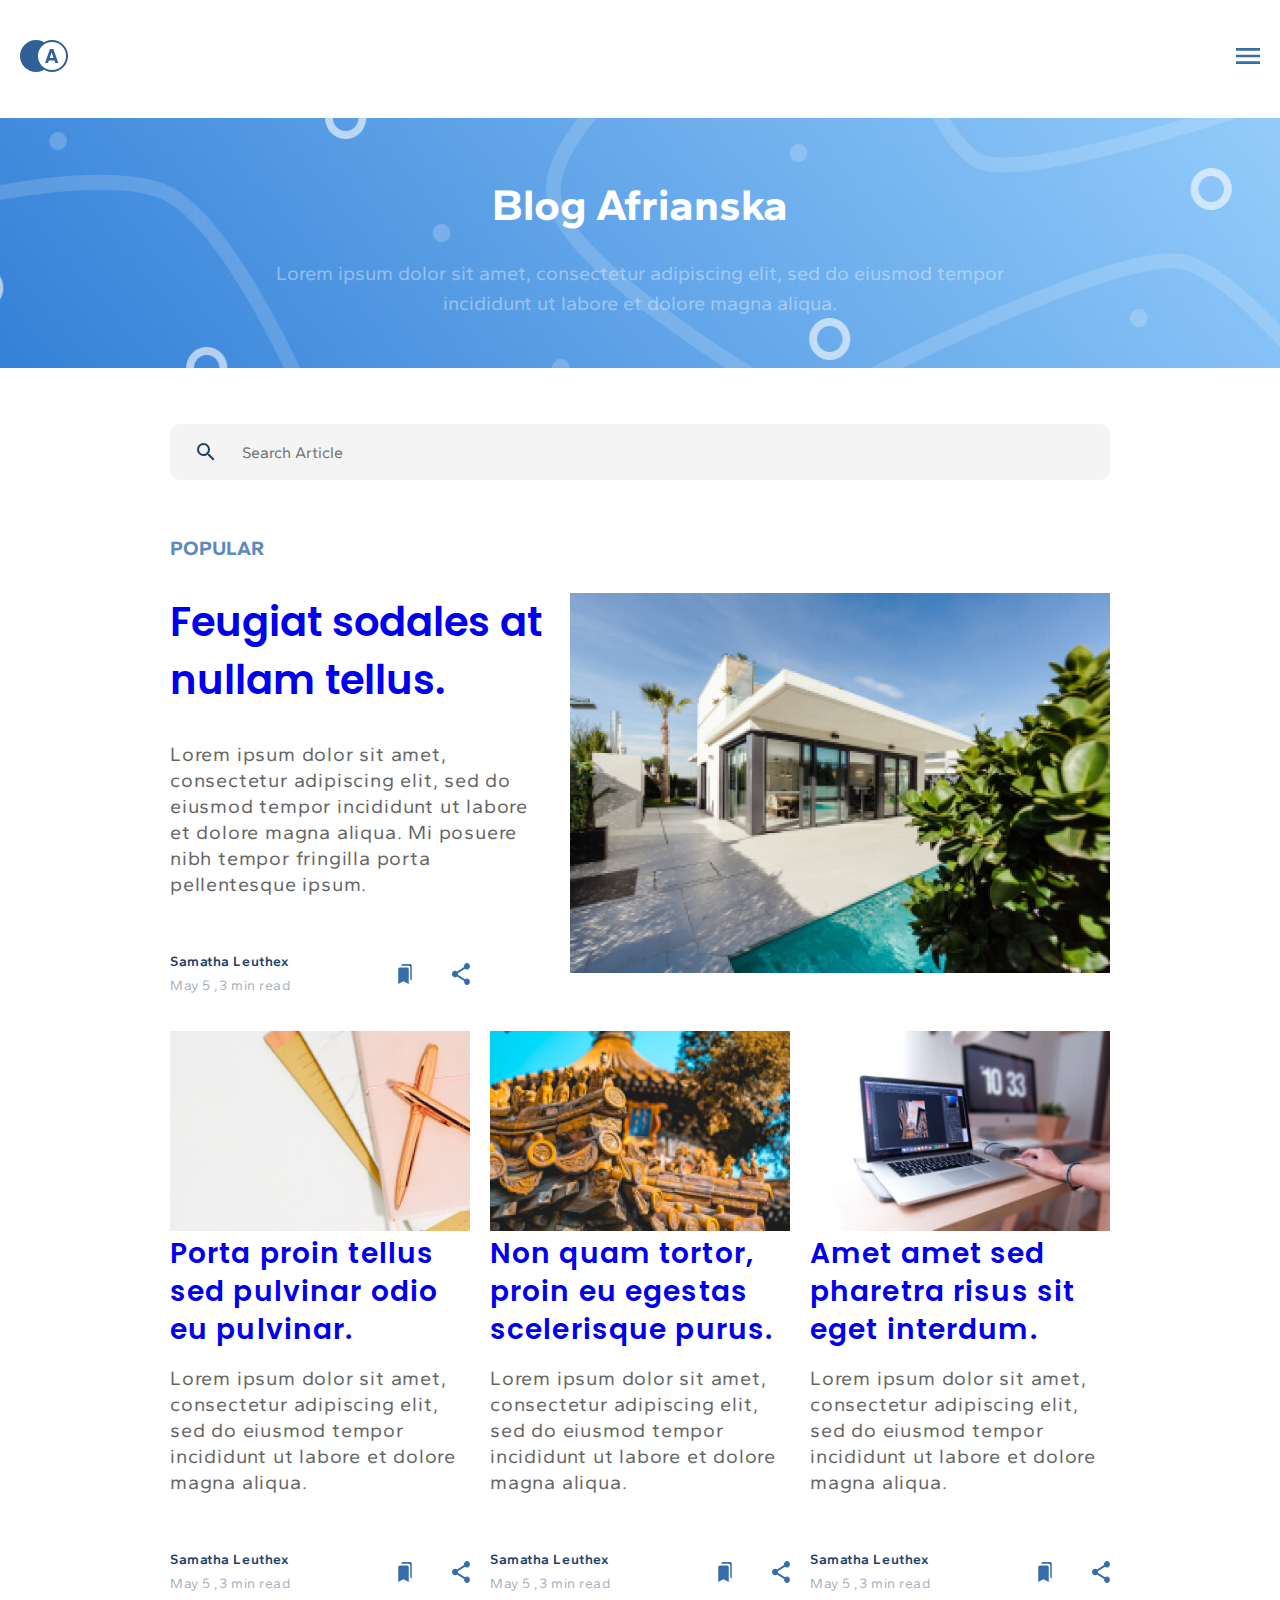
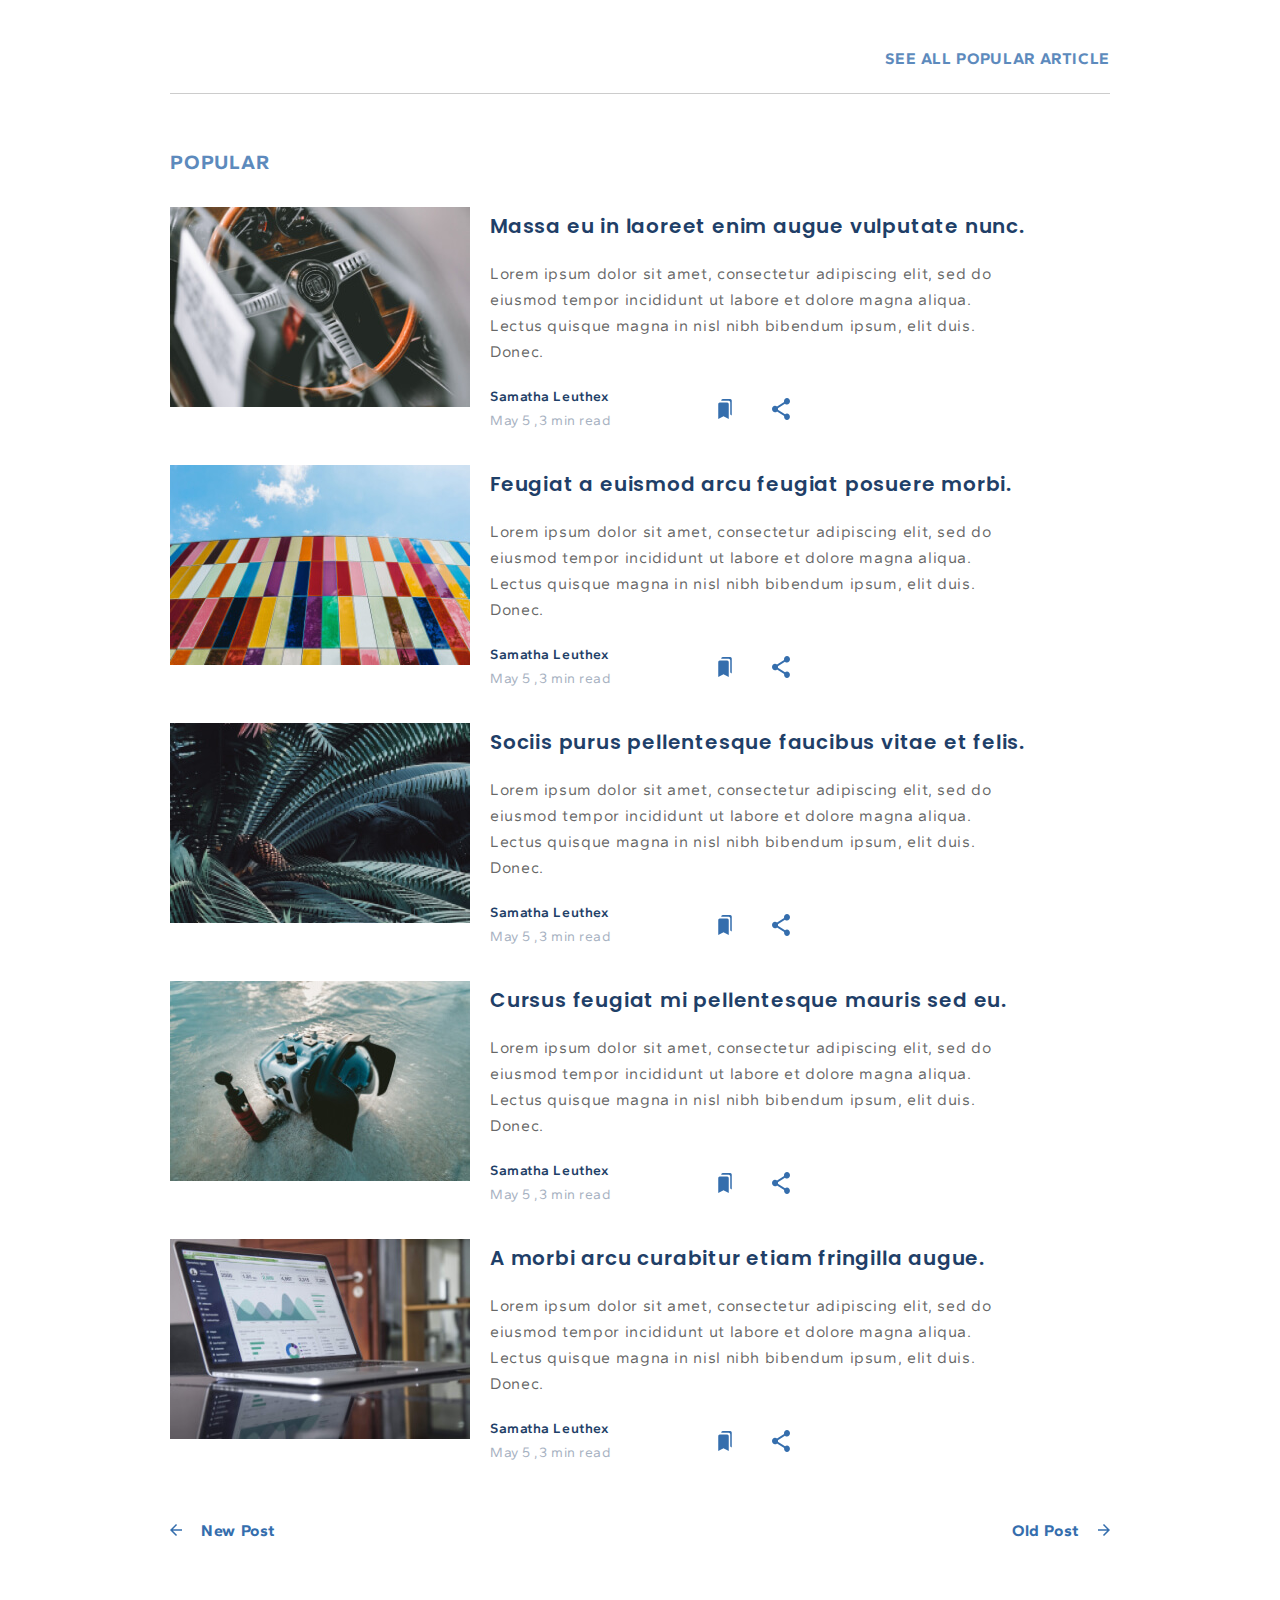
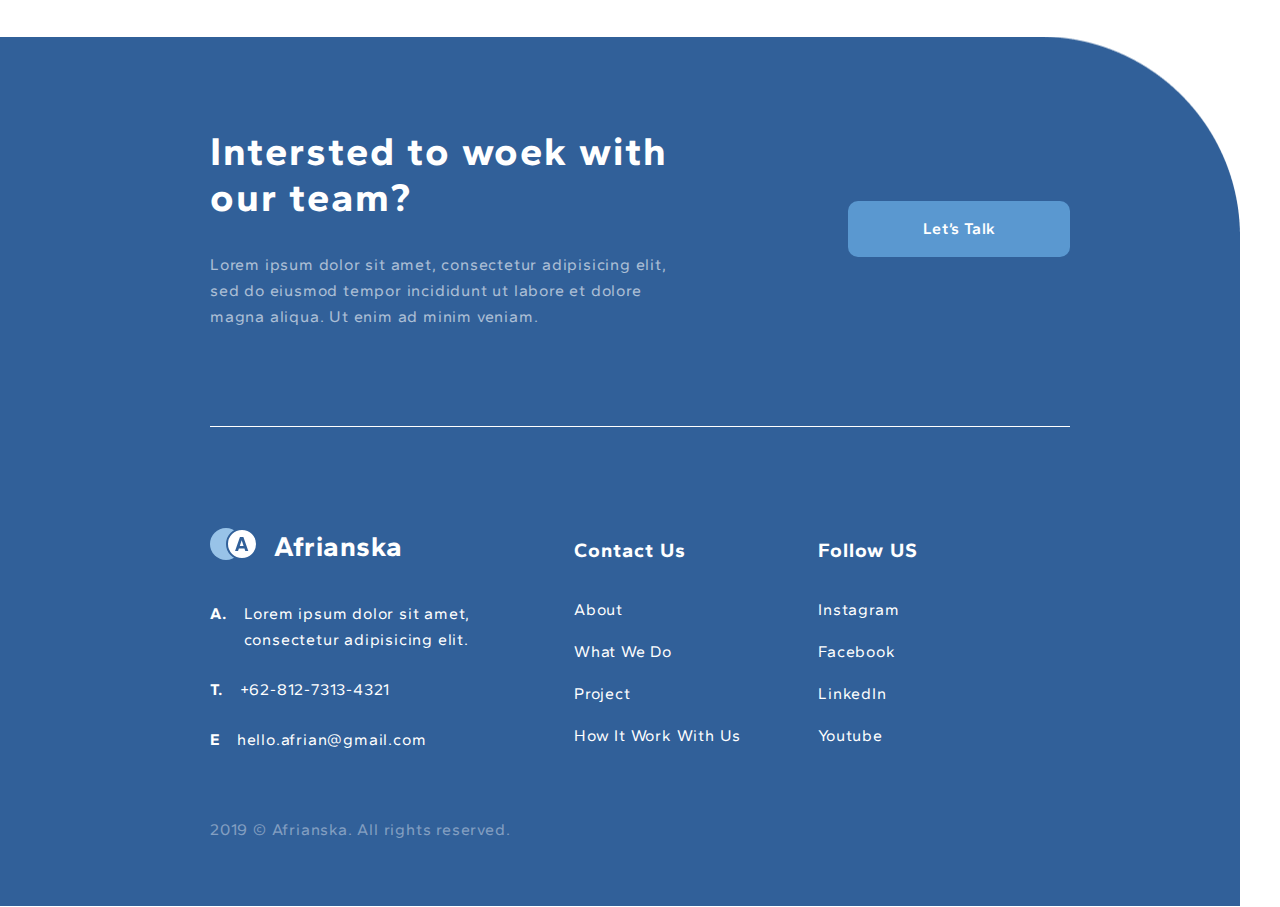
<file: index.html>
<!DOCTYPE html>
<html lang="en">
<head>
    <meta charset="UTF-8">
    <meta http-equiv="X-UA-Compatible" content="IE=edge">
    <meta name="viewport" content="width=device-width, initial-scale=1.0">
    <title>Afrianska</title>
    
    <link rel="stylesheet" href="./css/normalize.css">
    <link rel="stylesheet" href="./css/style.css">
    
    <!-- <link rel="stylesheet" href="./css/main.min.css"> -->
</head>

<body>
    <header>
        <div class="container">
            <div class="header-box">
                <a class="site-header-logo" href="./index.html">
                    <img class="site-header-logo-img" src="./images/site-logo.svg" alt="site-logo">
                </a>
                <a class="header-link" href="./images/Vector.svg">
                    <img class="header-link-img" src="./images/Vector.svg" alt="icon">
                </a>
            </div>
        </div>
    </header>
    
    <main>
        <section class="main-about-us-bg">
            <div class="container">
                <div class="about-us-box">
                    <div class="main-about-us-textbox">
                        <h2 class="main-text-about-us">
                            Blog Afrianska
                        </h2>
                        <p class="main-about-us-description">
                            Lorem ipsum dolor sit amet, consectetur adipiscing elit, sed do eiusmod tempor incididunt ut labore et dolore magna aliqua. 
                        </p>
                    </div>
                </div>
            </div>
        </section>
        
        <div class="container">
            <form class="search-box" action="https://echo.htmlacademy.ru/" method="post" autocomplete="off">
                <input class="search-input" type="search" name="user_search_result" id="user_search_result" minlength="2"
                maxlength="1000000" aria-label="Search" required placeholder="Search Article">
            </form>
        </div>
        
        <section class="popular">
            <div class="container">
                <div class="content-box">
                    <div class="popular-infobox">     
                        <h2 class="text-popular">
                            POPULAR
                        </h2>
                        <ul class="popular-list">
                            <li class="popular-item first-popular-item">
                                <div class="popular-first-item-box">
                                    <div class="popular-first-item-textbox">
                                        <h3 class="popular-first-item-text">
                                            <a class="popular-item-link" href="#">
                                                Feugiat sodales at nullam tellus.   
                                            </a>
                                        </h3>
                                        <p class="popular-first-item-description">
                                            Lorem ipsum dolor sit amet, consectetur adipiscing elit, sed do eiusmod tempor incididunt ut labore et dolore magna aliqua. Mi posuere nibh tempor fringilla porta pellentesque ipsum.
                                        </p>
                                        
                                        <div class="popular-first-item-info">
                                            <div class="popular-first-item-info-box">
                                                <span class="popular-first-item-info-text">Samatha Leuthex</span>
                                                <span class="popular-first-item-info-timeminibox">
                                                    <time class="popular-first-item-info-time" datetime="2022-07-02 13:32">
                                                        May 5
                                                    </time>
                                                    ,3 min read
                                                </span>
                                            </div>
                                            <div class="popular-first-item-info-share">
                                                <a class="save-icon" href="#">
                                                </a>
                                                <a class="share-icon" href="#">
                                                </a>
                                            </div>
                                        </div>
                                    </div>
                                    <img src="./images/House.jpg"
                                    width="540"
                                    height="380"
                                    srcset="./images/House.jpg 1x , ./images/House@2x.jpg 2x"
                                    alt="image">
                                </div>
                            </li>
                            
                            <li class="popular-item">
                                <img src="./images/notebooks.jpg"
                                width="300"
                                height="200"
                                srcset="./images/notebooks.jpg 1x , ./images/notebooks@2x.jpg 2x"
                                alt="image">
                                <h3 class="description-text">
                                    <a class="popular-item-link" href="#">
                                        Porta proin tellus sed pulvinar odio eu pulvinar.
                                    </a>
                                </h3>
                                <p class="popular-first-item-description">
                                    Lorem ipsum dolor sit amet, consectetur adipiscing elit, sed do eiusmod tempor incididunt ut labore et dolore magna aliqua. 
                                </p>
                                
                                <div class="popular-first-item-info">
                                    <div class="popular-first-item-info-box">
                                        <span class="popular-first-item-info-text">Samatha Leuthex</span>
                                        <span class="popular-first-item-info-timeminibox">
                                            <time class="popular-first-item-info-time" datetime="2022-07-02 13:32">
                                                May 5
                                            </time>
                                            ,3 min read
                                        </span>
                                    </div>
                                    <div class="popular-first-item-info-share">
                                        <a class="save-icon" href="#"></a>
                                        <a class="share-icon" href="#"></a>
                                    </div>
                                </div>
                            </li>
                            
                            <li class="popular-item">
                                <img src="./images/Chinese_roof.jpg"
                                width="300"
                                height="200"
                                srcset="./images/Chinese_roof.jpg 1x , ./images/Chinese_roof@2x.jpg 2x"
                                alt="image">
                                <h3 class="description-text">
                                    <a class="popular-item-link" href="#">
                                        Non quam tortor, proin eu egestas scelerisque purus.
                                    </a>
                                </h3>
                                <p class="popular-first-item-description">
                                    Lorem ipsum dolor sit amet, consectetur adipiscing elit, sed do eiusmod tempor incididunt ut labore et dolore magna aliqua. 
                                </p>
                                
                                <div class="popular-first-item-info">
                                    <div class="popular-first-item-info-box">
                                        <span class="popular-first-item-info-text">Samatha Leuthex</span>
                                        <span class="popular-first-item-info-timeminibox">
                                            <time class="popular-first-item-info-time" datetime="2022-07-02 13:32">
                                                May 5
                                            </time>
                                            ,3 min read
                                        </span>
                                    </div>
                                    <div class="popular-first-item-info-share">
                                        <a class="save-icon" href="#"></a>
                                        <a class="share-icon" href="#"></a>
                                    </div>
                                </div>
                            </li>
                            
                            <li class="popular-item">
                                <img src="./images/Designer.jpg"
                                width="300"
                                height="200"
                                srcset="./images/Designer.jpg 1x , ./images/Designer@2x.jpg 2x"
                                alt="image">
                                <h3 class="description-text">
                                    <a class="popular-item-link" href="#">
                                        Amet amet sed pharetra risus sit eget interdum.
                                    </a>
                                </h3>
                                <p class="popular-first-item-description">
                                    Lorem ipsum dolor sit amet, consectetur adipiscing elit, sed do eiusmod tempor incididunt ut labore et dolore magna aliqua. 
                                </p>
                                
                                <div class="popular-first-item-info">
                                    <div class="popular-first-item-info-box">
                                        <span class="popular-first-item-info-text">Samatha Leuthex</span>
                                        <span class="popular-first-item-info-timeminibox">
                                            <time class="popular-first-item-info-time" datetime="2022-07-02 13:32">
                                                May 5
                                            </time>
                                            ,3 min read
                                        </span>
                                    </div>
                                    <div class="popular-first-item-info-share">
                                        <a class="save-icon" href="#"></a>
                                        <a class="share-icon" href="#"></a>
                                    </div>
                                </div>
                            </li>
                        </ul>
                        <div class="popular-linkbox">
                            <a class="popular-link" href="#">See All Popular Article</a>
                        </div>
                    </div>
                </div>
            </div>
        </section>
        
        <section class="all_article">
            <div class="container">
                <div class="content-box">
                    <div class="all_article-infobox">     
                        <h2 class="text-all_article">
                            POPULAR
                        </h2>
                        <ul class="all_article-list">
                            <li class="all_article-item">
                                <img class="all_article-img" src="./images/Steering_wheel.jpg" 
                                width="300"
                                height="200"
                                srcset="./images/Steering_wheel.jpg 1x , ./images/Steering_wheel@2x.jpg 2x"
                                alt="image">
                                <div class="all_article-textbox">
                                    <h3 class="all_article-text">
                                        <a class="all_article-item-link" href="#">Massa eu in laoreet enim augue vulputate nunc.</a>
                                    </h3>
                                    <p class="all_article-description">
                                        Lorem ipsum dolor sit amet, consectetur adipiscing elit, sed do eiusmod tempor incididunt ut labore et dolore magna aliqua. Lectus quisque magna in nisl nibh bibendum ipsum, elit duis. Donec.
                                    </p>
                                    <div class="popular-first-item-info">
                                        <div class="popular-first-item-info-box">
                                            <span class="popular-first-item-info-text">Samatha Leuthex</span>
                                            <span class="popular-first-item-info-timeminibox">
                                                <time class="popular-first-item-info-time" datetime="2022-07-02 13:32">
                                                    May 5
                                                </time>
                                                ,3 min read
                                            </span>
                                        </div>
                                        <div class="popular-first-item-info-share">
                                            <a class="save-icon" href="#"></a>
                                            <a class="share-icon" href="#"></a>
                                        </div>
                                    </div>
                                </div>
                            </li>
                            <li class="all_article-item">
                                <img class="all_article-img" src="./images/Wall.jpg" 
                                width="300"
                                height="200"
                                srcset="./images/Wall.jpg 1x , ./images/Wall@2x.jpg 2x"
                                alt="image">
                                <div class="all_article-textbox">
                                    <h3 class="all_article-text">
                                        <a class="all_article-item-link" href="#">Feugiat a euismod arcu feugiat posuere morbi.</a>
                                    </h3>
                                    <p class="all_article-description">
                                        Lorem ipsum dolor sit amet, consectetur adipiscing elit, sed do eiusmod tempor incididunt ut labore et dolore magna aliqua. Lectus quisque magna in nisl nibh bibendum ipsum, elit duis. Donec.
                                    </p>
                                    <div class="popular-first-item-info">
                                        <div class="popular-first-item-info-box">
                                            <span class="popular-first-item-info-text">Samatha Leuthex</span>
                                            <span class="popular-first-item-info-timeminibox">
                                                <time class="popular-first-item-info-time" datetime="2022-07-02 13:32">
                                                    May 5
                                                </time>
                                                ,3 min read
                                            </span>
                                        </div>
                                        <div class="popular-first-item-info-share">
                                            <a class="save-icon" href="#"></a>
                                            <a class="share-icon" href="#"></a>
                                        </div>
                                    </div>
                                </div>
                            </li>
                            <li class="all_article-item">
                                <img class="all_article-img" src="./images/Christmas_tree.jpg" 
                                width="300"
                                height="200"
                                srcset="./images/Christmas_tree.jpg 1x , ./images/Christmas_tree@2x.jpg 2x"
                                alt="image">
                                <div class="all_article-textbox">
                                    <h3 class="all_article-text">
                                        <a class="all_article-item-link" href="#">Sociis purus pellentesque faucibus vitae et felis.</a>
                                    </h3>
                                    <p class="all_article-description">
                                        Lorem ipsum dolor sit amet, consectetur adipiscing elit, sed do eiusmod tempor incididunt ut labore et dolore magna aliqua. Lectus quisque magna in nisl nibh bibendum ipsum, elit duis. Donec.
                                    </p>
                                    <div class="popular-first-item-info">
                                        <div class="popular-first-item-info-box">
                                            <span class="popular-first-item-info-text">Samatha Leuthex</span>
                                            <span class="popular-first-item-info-timeminibox">
                                                <time class="popular-first-item-info-time" datetime="2022-07-02 13:32">
                                                    May 5
                                                </time>
                                                ,3 min read
                                            </span>
                                        </div>
                                        <div class="popular-first-item-info-share">
                                            <a class="save-icon" href="#"></a>
                                            <a class="share-icon" href="#"></a>
                                        </div>
                                    </div>
                                </div>
                            </li>
                            <li class="all_article-item">
                                <img class="all_article-img" src="./images/Camera.jpg" 
                                width="300"
                                height="200"
                                srcset="./images/Camera.jpg 1x , ./images/Camera@2x.jpg 2x"
                                alt="image">
                                <div class="all_article-textbox">
                                    <h3 class="all_article-text">
                                        <a class="all_article-item-link" href="#">Cursus feugiat mi pellentesque mauris sed eu.</a>
                                    </h3>
                                    <p class="all_article-description">
                                        Lorem ipsum dolor sit amet, consectetur adipiscing elit, sed do eiusmod tempor incididunt ut labore et dolore magna aliqua. Lectus quisque magna in nisl nibh bibendum ipsum, elit duis. Donec.
                                    </p>
                                    <div class="popular-first-item-info">
                                        <div class="popular-first-item-info-box">
                                            <span class="popular-first-item-info-text">Samatha Leuthex</span>
                                            <span class="popular-first-item-info-timeminibox">
                                                <time class="popular-first-item-info-time" datetime="2022-07-02 13:32">
                                                    May 5
                                                </time>
                                                ,3 min read
                                            </span>
                                        </div>
                                        <div class="popular-first-item-info-share">
                                            <a class="save-icon" href="#"></a>
                                            <a class="share-icon" href="#"></a>
                                        </div>
                                    </div>
                                </div>
                            </li>
                            <li class="all_article-item">
                                <img class="all_article-img" src="./images/Notebook.jpg" 
                                width="300"
                                height="200"
                                srcset="./images/Notebook.jpg 1x , ./images/Notebook@2x.jpg 2x"
                                alt="image">
                                <div class="all_article-textbox">
                                    <h3 class="all_article-text">
                                        <a class="all_article-item-link" href="">A morbi arcu curabitur etiam fringilla augue.</a>
                                    </h3>
                                    <p class="all_article-description">
                                        Lorem ipsum dolor sit amet, consectetur adipiscing elit, sed do eiusmod tempor incididunt ut labore et dolore magna aliqua. Lectus quisque magna in nisl nibh bibendum ipsum, elit duis. Donec.
                                    </p>
                                    <div class="popular-first-item-info">
                                        <div class="popular-first-item-info-box">
                                            <span class="popular-first-item-info-text">Samatha Leuthex</span>
                                            <span class="popular-first-item-info-timeminibox">
                                                <time class="popular-first-item-info-time" datetime="2022-07-02 13:32">
                                                    May 5
                                                </time>
                                                ,3 min read
                                            </span>
                                        </div>
                                        <div class="popular-first-item-info-share">
                                            <a class="save-icon" href="#"></a>
                                            <a class="share-icon" href="#"></a>
                                        </div>
                                    </div>
                                </div>
                            </li>
                        </ul>
                        <div class="all_article-linkbox">
                            <a class="first-link" href="#">New Post</a>
                            <a class="last-link" href="#">Old Post</a>
                        </div>
                    </div>
                </div>
            </div>
        </section>
    </main>

    <footer class="site-footer">
        <div class="footer-top">
            <div class="container">
                <div class="footer-content-box">
                    <div class="footer-top-box">
                        <div class="footer-top-textbox">
                            <h2 class="footer-top-text">
                                Intersted to woek
                                with our team?
                            </h2>
                            <p class="footer-top-description">
                                Lorem ipsum dolor sit amet, consectetur adipisicing elit, sed do eiusmod tempor incididunt ut labore et dolore magna aliqua. Ut enim ad minim veniam.
                            </p>
                        </div>
                        <a class="footer-top-link" href="#">Let’s Talk</a>
                    </div>
                </div>
            </div>
        </div>
        
        <div class="footer-bottom">
            <div class="container">
                <div class="footer-content-box">
                    <div class="footer-links-box">
                        <div class="footer-bottom-infobox">
                            <div class="footer-bottom-logobox">
                                <a class="footer-logo" href="./index.html">
                                    <img src="./images/footer-icon.svg" alt="Site-logo">
                                </a>
                                <a class="footer-bottom-logobox-link" href="./index.html">Afrianska</a>
                            </div>
                            
                            <div class="footer-adress-box">
                                <span class="footer-bottom-minibox">A.</span>
                                <a class="footer-bottom-adress" href="#">
                                    Lorem ipsum dolor sit amet, consectetur adipisicing elit.
                                </a>
                            </div>
                            
                            <div class="footer-adress-box">
                                <span class="footer-bottom-minibox">T.</span>
                                <a class="footer-bottom-phone" href="tel:+6281273134321">
                                    +62-812-7313-4321
                                </a>
                            </div>
    
                            <div class="footer-adress-box">
                                <span class="footer-bottom-minibox">E</span>
                                <a class="footer-bottom-email" href="mailto:hello.afrian@gmail.com">
                                    hello.afrian@gmail.com
                                </a>
                            </div>
                        </div>
    
                        <div class="footer-bottom-about-us-box">
                            <a class="footer-bottom-text_about-us contact-us-link" href="./contact_us.html">
                                Contact Us
                            </a>
                            <ul class="footer-bottom-list">
                                <li class="footer-bottom-item">
                                    <a class="footer-bottom-link" href="#">About</a>
                                </li>
                                <li class="footer-bottom-item">
                                    <a class="footer-bottom-link" href="#">What We Do</a>
                                </li>
                                <li class="footer-bottom-item">
                                    <a class="footer-bottom-link" href="#">Project</a>
                                </li>
                                <li class="footer-bottom-item">
                                    <a class="footer-bottom-link" href="#">How It Work With Us</a>
                                </li>
                            </ul>
                        </div>
    
                        <div class="footer-bottom-follow-us-box">
                            <p class="footer-bottom-text_follow-us">
                                Follow US
                            </p>
                            <ul class="footer-bottom-list">
                                <li class="footer-bottom-item">
                                    <a class="footer-bottom-link" href="https://www.instagram.com/afrianska/" target="blank">Instagram</a>
                                </li>
                                <li class="footer-bottom-item">
                                    <a class="footer-bottom-link" href="https://www.facebook.com/checkpoint/828281030927956/?next=https%3A%2F%2Fwww.facebook.com%2Fpublic%2FAfrianska" target="blank">Facebook</a>
                                </li>
                                <li class="footer-bottom-item">
                                    <a class="footer-bottom-link" href="#" target="blank">LinkedIn</a>
                                </li>
                                <li class="footer-bottom-item">
                                    <a class="footer-bottom-link" href="#" target="blank">Youtube</a>
                                </li>
                            </ul>
                        </div>
                    </div>
                    <p class="footer-bottom-description">2019 © Afrianska. All rights reserved.</p>
                </div>
            </div>
        </div>
    </footer>
</body>
</html>
</file>
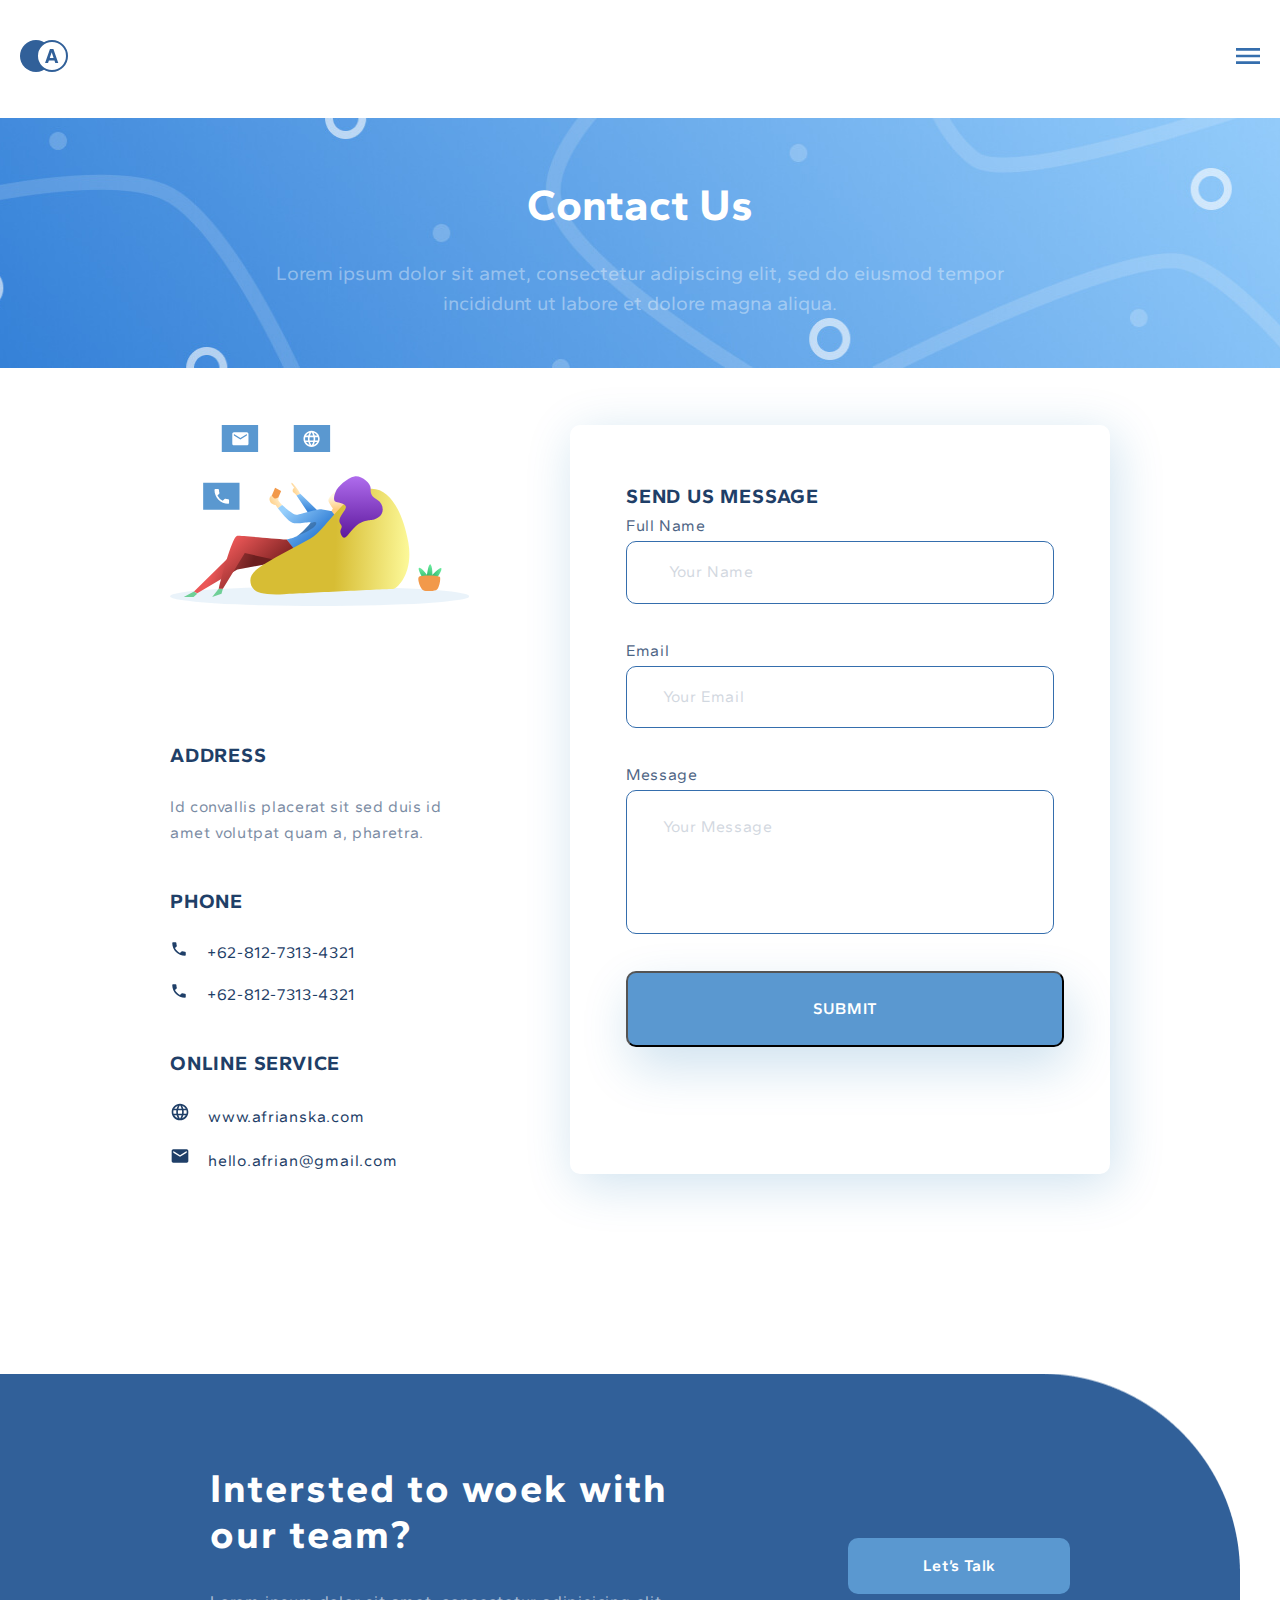
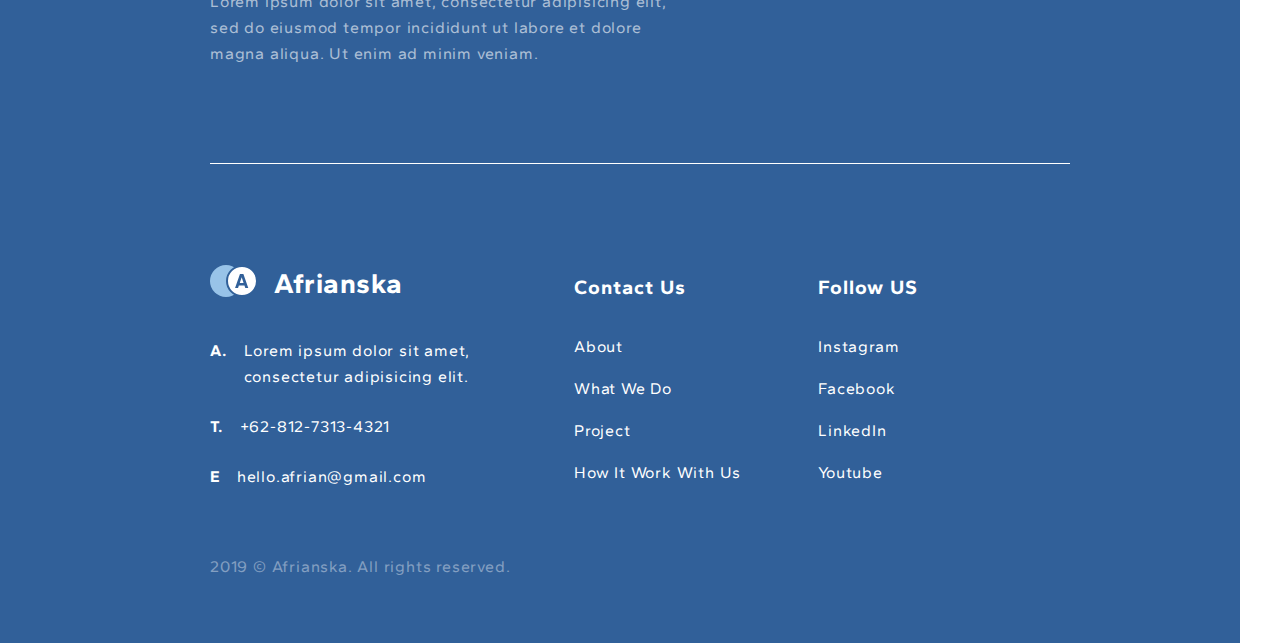
<file: contact_us.html>
<!DOCTYPE html>
<html lang="en">
<head>
    <meta charset="UTF-8">
    <meta http-equiv="X-UA-Compatible" content="IE=edge">
    <meta name="viewport" content="width=device-width, initial-scale=1.0">
    <title>Afrianska</title>
    
    <link rel="stylesheet" href="./css/normalize.css">
    <link rel="stylesheet" href="./css/style.css">
    
    <!-- <link rel="stylesheet" href="./css/main.min.css"> -->
</head>

<body>
    <header>
        <div class="container">
            <div class="header-box">
                <a class="site-header-logo" href="./index.html">
                    <img class="site-header-logo-img" src="./images/site-logo.svg" alt="site-logo">
                </a>
                <a class="header-link" href="./images/Vector.svg">
                    <img class="header-link-img" src="./images/Vector.svg" alt="icon">
                </a>
            </div>
        </div>
    </header>
    
    <main>
        <section class="main-about-us-bg">
            <div class="container">
                <div class="about-us-box">
                    <div class="main-about-us-textbox">
                        <h2 class="main-text-about-us">
                            Contact Us
                        </h2>
                        <p class="main-about-us-description">
                            Lorem ipsum dolor sit amet, consectetur adipiscing elit, sed do eiusmod tempor incididunt ut labore et dolore magna aliqua. 
                        </p>
                    </div>
                </div>
            </div>
        </section>
        
        <section class="main-sing-up">
            <div class="container">
                <div class="content-box">
                    <div class="main-sing-up-box">
                        <div class="main-sing-up-infobox">
                            <strong class="main-sing-up-infobox-textadress">ADDRESS</strong>
                            <a class="main-sing-up-infobox-description" href="#">
                                Id convallis placerat sit sed duis id amet volutpat quam a, pharetra.
                            </a>

                            <strong class="main-sing-up-infobox-textphone">PHONE</strong>
                            <span class="main-sing-up-infobox-textphone-minibox">
                                <a class="main-sing-up-infobox-link-phone" href="tel:+6281273134321">+62-812-7313-4321</a>
                            </span>
                            <a class="main-sing-up-infobox-link-phone" href="tel:+6281273134321">+62-812-7313-4321</a>

                            <strong class="main-sing-up-infobox-textservise">ONLINE SERVICE</strong>
                            <span class="main-sing-up-infobox-textservise-minibox">
                                <a class="main-sing-up-infobox-link-innternet" href="#">www.afrianska.com</a>
                            </span>
                            <a class="main-sing-up-infobox-link-email" href="mailto:hello.afrian@gmail.com">hello.afrian@gmail.com</a>
                        </div>

                        <form class="sing-up-box" action="https://echo.htmlacademy.ru/" method="post" autocomplete="off">
                            <strong class="text-send-us-massage">SEND US MESSAGE</strong>

                            <label class="sing-up-box-fullname" for="full_name">Full Name</label>
                            <input class="input-zone input-box-name" type="text" name="user_name" id="full_name" minlength="2"
                            maxlength="1000000" aria-label="Enter your name" required placeholder="Your Name">

                            <label class="sing-up-box-email" for="user_email">Email</label>
                            <input class="input-zone sing-up-email" type="email" name="user_email" id="user_email"
                            aria-label="Enter your email" required placeholder="Your Email">
                            
                            
                            <label class="sing-up-box-massage" for="user_massage">Message</label>
                            <textarea class="input-zone site-write-to-us-comment-input" name="user_massage" id="user_massage" aria-label="Enter your massage" required placeholder="Your Message"></textarea>
                            
                            <button class="sing-up-button" type="submit">
                                SUBMIT
                            </button>
                        </form>
                    </div>
                </div>
            </div>
        </section>
    </main>

    <footer class="site-footer">
        <div class="footer-top">
            <div class="container">
                <div class="footer-content-box">
                    <div class="footer-top-box">
                        <div class="footer-top-textbox">
                            <h2 class="footer-top-text">
                                Intersted to woek
                                with our team?
                            </h2>
                            <p class="footer-top-description">
                                Lorem ipsum dolor sit amet, consectetur adipisicing elit, sed do eiusmod tempor incididunt ut labore et dolore magna aliqua. Ut enim ad minim veniam.
                            </p>
                        </div>
                        <a class="footer-top-link" href="#">Let’s Talk</a>
                    </div>
                </div>
            </div>
        </div>
        
        <div class="footer-bottom">
            <div class="container">
                <div class="footer-content-box">
                    <div class="footer-links-box">
                        <div class="footer-bottom-infobox">
                            <div class="footer-bottom-logobox">
                                <a class="footer-logo" href="./index.html">
                                    <img src="./images/footer-icon.svg" alt="Site-logo">
                                </a>
                                <a class="footer-bottom-logobox-link" href="./index.html">Afrianska</a>
                            </div>
                            
                            <div class="footer-adress-box">
                                <span class="footer-bottom-minibox">A.</span>
                                <a class="footer-bottom-adress" href="#">
                                    Lorem ipsum dolor sit amet, consectetur adipisicing elit.
                                </a>
                            </div>
                            
                            <div class="footer-adress-box">
                                <span class="footer-bottom-minibox">T.</span>
                                <a class="footer-bottom-phone" href="tel:+6281273134321">
                                    +62-812-7313-4321
                                </a>
                            </div>
    
                            <div class="footer-adress-box">
                                <span class="footer-bottom-minibox">E</span>
                                <a class="footer-bottom-email" href="mailto:hello.afrian@gmail.com">
                                    hello.afrian@gmail.com
                                </a>
                            </div>
                        </div>
    
                        <div class="footer-bottom-about-us-box">
                            <a class="footer-bottom-text_about-us contact-us-link" href="./contact_us.html">
                                Contact Us
                            </a>
                            <ul class="footer-bottom-list">
                                <li class="footer-bottom-item">
                                    <a class="footer-bottom-link" href="#">About</a>
                                </li>
                                <li class="footer-bottom-item">
                                    <a class="footer-bottom-link" href="#">What We Do</a>
                                </li>
                                <li class="footer-bottom-item">
                                    <a class="footer-bottom-link" href="#">Project</a>
                                </li>
                                <li class="footer-bottom-item">
                                    <a class="footer-bottom-link" href="#">How It Work With Us</a>
                                </li>
                            </ul>
                        </div>
    
                        <div class="footer-bottom-follow-us-box">
                            <p class="footer-bottom-text_follow-us">
                                Follow US
                            </p>
                            <ul class="footer-bottom-list">
                                <li class="footer-bottom-item">
                                    <a class="footer-bottom-link" href="https://www.instagram.com/afrianska/" target="blank">Instagram</a>
                                </li>
                                <li class="footer-bottom-item">
                                    <a class="footer-bottom-link" href="https://www.facebook.com/checkpoint/828281030927956/?next=https%3A%2F%2Fwww.facebook.com%2Fpublic%2FAfrianska" target="blank">Facebook</a>
                                </li>
                                <li class="footer-bottom-item">
                                    <a class="footer-bottom-link" href="#" target="blank">LinkedIn</a>
                                </li>
                                <li class="footer-bottom-item">
                                    <a class="footer-bottom-link" href="#" target="blank">Youtube</a>
                                </li>
                            </ul>
                        </div>
                    </div>
                    <p class="footer-bottom-description">2019 © Afrianska. All rights reserved.</p>
                </div>
            </div>
        </div>
    </footer>
</body>
</html>
</file>
<file: css/style.css>
:root{
    --font-family-gantari: "Gantari";
    --font-family-poppins: "Poppins";
    --font-weight-h2: 700;
    --font-weight-h3: 600;
    --font-weight-p: 400;
    --main-h2-text-color: #356EAD;
    --main-h3-text-color: #1F3F68;
    --main-description-text-color: #000;
}

@font-face {
    font-family: 'Gantari';
    font-style: normal;
    font-weight: 400;
    font-display: swap;
    src: 
    url('../fonts/gantari-v1-latin-regular.woff2') format('woff2'), 
    url('../fonts/gantari-v1-latin-regular.woff') format('woff'); 
}
@font-face {
    font-family: 'Poppins';
    font-style: normal;
    font-weight: 400;
    font-display: swap;
    src: 
    url('../fonts/poppins-v20-latin-regular.woff2') format('woff2'), 
    url('../fonts/poppins-v20-latin-regular.woff') format('woff'); 
}

@font-face {
    font-family: 'Gantari';
    font-style: normal;
    font-weight: 600;
    font-display: swap;
    src: 
    url('../fonts/gantari-v1-latin-600.woff2') format('woff2'), 
    url('../fonts/gantari-v1-latin-600.woff') format('woff'); 
}
@font-face {
    font-family: 'Poppins';
    font-style: normal;
    font-weight: 600;
    font-display: swap;
    src: 
    url('../fonts/poppins-v20-latin-600.woff2') format('woff2'), 
    url('../fonts/poppins-v20-latin-600.woff') format('woff'); 
}

@font-face {
    font-family: 'Gantari';
    font-style: normal;
    font-weight: 700;
    font-display: swap;
    src: 
    url('../fonts/gantari-v1-latin-700.woff2') format('woff2'), 
    url('../fonts/gantari-v1-latin-700.woff') format('woff'); 
}
@font-face {
    font-family: 'Poppins';
    font-style: normal;
    font-weight: 700;
    font-display: swap;
    src: 
    url('../fonts/poppins-v20-latin-700.woff2') format('woff2'), 
    url('../fonts/poppins-v20-latin-700.woff') format('woff'); 
}

*{
    box-sizing: border-box;
}

body{
    margin: 0;
    font-family: "Gantari" , "Arial" , sans-serif;
    font-weight: 400;
}

.container {
    width: 1240px;
    margin-right: auto;
    margin-left: auto;
}
.content-box {
    width: 940px;
    margin-right: auto;
    margin-left: auto;
}
.footer-content-box{
    width: 860px;
    margin-right: auto;
    margin-left: auto;
}

.header-box {
    display: flex;
    align-items: center;
    justify-content: space-between;

    padding-top: 40px;
    padding-bottom: 42px;
}

/* .site-header-logo {
} */

/* .site-header-logo-img {
} */

/* .header-link {
} */

.main-about-us-bg {
    height: 250px;
    padding-top: 50px;
    padding-bottom: 50px;
    background-image: url("../images/Water-bg.jpg");
    background-repeat: no-repeat;
    background-size: 1336px 250px;
    background-position: center;
}

/* .about-us-box{
} */

.main-about-us-textbox {
    width: 780px;
    margin-right: auto;
    margin-left: auto;
}

.main-text-about-us {
    margin-top: 0;
    margin-bottom: 16px;
    /* font-family: var(--font-family-gantari); */
    font-weight: var(--font-weight-h2);
    font-size: 44px;
    line-height: 74px;

    text-align: center;
    /* letter-spacing: 0.04em; */

    color: #fff;
}

.main-about-us-description {
    margin: 0;
    /* font-family: var(--font-family-gantari); */
    /* font-weight: var(--font-weight-p); */
    font-size: 20px;
    line-height: 30px;

    text-align: center;
    /* letter-spacing: 0.04em; */
    
    color: #ffffff66;
}

.search-box {
    width: 940px;
    margin-right: auto;
    margin-left: auto;
    padding-top: 56px;
    padding-bottom: 56px;
}

.search-input {
    width: 940px;
    padding-top: 20px;
    padding-right: 72px;
    padding-bottom: 17px;
    padding-left: 72px;
    border: none;
    background: #f4f4f4;
    border-radius: 10px;
    background-image: url("../images/Search-icon.svg");
    background-repeat: no-repeat;
    background-position: 27px center;
}

/* .popular {
} */

.popular-infobox {
    border-bottom: 1px solid #00000033;
}

.text-popular {
    font-family: var(--font-family-gantari);
    font-weight: var(--font-weight-h2);
    font-size: 20px;
    line-height: 25px;
    
    margin-top: 0;
    margin-bottom: 32px;
    /* letter-spacing: 0.04em; */
    
    color: var(--main-h2-text-color);
    
    opacity: 0.8;
}

.popular-list {
    display: flex;
    align-items: center;
    flex-wrap: wrap;
    margin-top: 0;
    margin-bottom: 53px;
    padding: 0;
    list-style: none;
}

.popular-item {
    width: 300px;
}
.first-popular-item{
    width: 940px;
    margin-bottom: 33px;
}
.popular-item:nth-child(3){
    margin-right: 20px;
    margin-left: 20px;
}

.popular-first-item-box {
    display: flex;
    justify-content: space-between;
}

.popular-first-item-textbox {
    width: 380px;
    margin-right: 10px;
}

.popular-first-item-text {  
    font-family: var(--font-family-poppins);
    font-weight: var(--font-weight-h3);
    font-size: 40px;
    line-height: 58px;

    margin-top: 0;
    margin-bottom: 32px;

    /* letter-spacing: 0.04em; */

    color: var(--main-h3-text-color);
}

.description-text{
    font-family: var(--font-family-poppins);
    font-weight: var(--font-weight-h3);
    font-size: 28px;
    line-height: 38px;

    margin-top: 0;
    margin-bottom: 16px;
    letter-spacing: 0.04em;
    

    color: var(--main-h3-text-color); 
}

.popular-item-link {
    text-decoration: none;
}

.popular-first-item-description {
    /* font-family: var(--font-family-gantari); */
    /* font-weight: var(--font-weight-p); */
    font-size: 20px;
    line-height: 26px;

    margin-top: 0;
    margin-bottom: 53px;
    letter-spacing: 0.04em;
    
    color: var(--main-description-text-color);
    
    opacity: 0.6;
}

.popular-first-item-info {
    display: flex;
    justify-content: space-between;
    align-items: center;
    width: 300px;
}

/* .popular-first-item-info-box{
} */

.popular-first-item-info-text {
    display: block;
    font-family: var(--font-family-gantari);
    font-weight: var(--font-weight-h3);
    font-size: 14px;
    line-height: 24px;
    /* identical to box height, or 171% */
    
    letter-spacing: 0.04em;
    
    /* Blue_01 */
    
    color: var(--main-h3-text-color);
}

.popular-first-item-info-timeminibox {
    display: block;
    font-family: var(--font-family-gantari);
    font-weight: var(--font-weight-p);
    font-size: 14px;
    line-height: 24px;

    letter-spacing: 0.04em;

    color: var(--main-h3-text-color);
    
    opacity: 0.4;
}

/* .popular-first-item-info-time {
} */

.popular-first-item-info-share {
    display: flex;
    align-items: center;
    justify-content: space-between;
    width: 74px;
    height: 22px;
}

.save-icon {
    margin-right: 15px;
}

.save-icon::before {
    display: block;
    flex-shrink: 0;
    width: 18px;
    height: 22px;
    background-image: url("../images/Save-icon-24px.svg");
    background-repeat: no-repeat;
    background-size: 18px 22px;
    background-position: center;
    content: "";
}

/* .share-icon {
} */

.share-icon {
    display: block;
    flex-shrink: 0;
    width: 18px;
    height: 22px;
    background-image: url("../images/Share-icon.svg");
    background-repeat: no-repeat;
    background-size: 18px 22px;
    background-position: center;
    content: "";
}

.popular-linkbox {
    display: flex;
    justify-content: end;
    margin-bottom: 24px;
}

.popular-link {
    font-family: var(--font-family-gantari);
    font-weight: var(--font-weight-h2);
    font-size: 16px;
    line-height: 20px;

    text-align: right;
    letter-spacing: 0.04em;
    text-transform: uppercase;
    
    text-decoration: none;
    
    color: var(--main-h2-text-color);
    
    opacity: 0.8;
}

.all_article {
    padding-top: 56px;
    padding-bottom: 96px;
}

/* .all_article-infobox {
} */

.text-all_article {
    font-family: var(--font-family-gantari);
    font-weight: var(--font-weight-h2);
    font-size: 20px;
    line-height: 25px;
    
    margin-top: 0;
    margin-bottom: 32px;

    letter-spacing: 0.04em;

    color: var(--main-h2-text-color);
    
    opacity: 0.8;
}

.all_article-list {
    margin: 0;
    padding: 0;
    list-style: none;
}

.all_article-item {
    display: flex;
    justify-content: space-between;
    width: 859px;
    margin-bottom: 32px;
}

.all_article-img {
    margin-right: 20px;
}

.all_article-textbox {
    width: 539px;
}

.all_article-text {
    margin-top: 0;
    margin-bottom: 16px;
}

.all_article-item-link {
    font-family: var(--font-family-poppins);
    font-weight: var(--font-weight-h3);
    font-size: 20px;
    line-height: 38px;

    text-decoration: none;

    letter-spacing: 0.04em;
    
    color: var(--main-h3-text-color);
}

.all_article-description {
    /* font-family: var(--font-family-gantari); */
    /* font-weight: var(--font-weight-p); */
    font-size: 16px;
    line-height: 26px;

    margin-top: 0;
    margin-bottom: 20px;

    letter-spacing: 0.04em;
    
    color: #00000099;
}

.all_article-linkbox {
    display: flex;
    align-items: center;
    justify-content: space-between;
    padding-top: 24px;
}

.first-link {
    font-family: var(--font-family-gantari);
    font-weight: var(--font-weight-h2);
    font-size: 16px;
    line-height: 20px;

    text-decoration: none;
    letter-spacing: 0.04em;
    
    
    color: var(--main-h2-text-color);
}
.first-link::before{
    display: inline-block;
    width: 12px;
    height: 12px;
    margin-right: 19px;
    background-image: url("../images/Arrow-left.svg");
    background-repeat: no-repeat;
    background-size: 12px 12px;
    background-position: center;
    content: "";
}

.last-link {
    font-family: var(--font-family-gantari);
    font-weight: var(--font-weight-h2);
    font-size: 16px;
    line-height: 20px;

    text-decoration: none;
    letter-spacing: 0.04em;
    
    
    color: var(--main-h2-text-color);
}
.last-link::after{
    display: inline-block;
    width: 12px;
    height: 12px;
    margin-left: 19px;
    background-image: url("../images/Arrow-right.svg");
    background-repeat: no-repeat;
    background-size: 12px 12px;
    background-position: center;  
    content: "";  
}

.main-sing-up {
    padding-top: 57px; 
    padding-bottom: 200px;
}

.main-sing-up-box {
    display: flex;
    justify-content: space-between;
}

.main-sing-up-infobox {
    width: 299px;
    padding-top: 315px;
    margin-right: 101px;
    background-image: url("../images/Woman.svg");
    background-repeat: no-repeat;
    background-size: 300px 181px;
}

.main-sing-up-infobox-textadress {
    display: block;
    font-family: var(--font-family-gantari);
    font-weight: var(--font-weight-h2);
    font-size: 20px;
    line-height: 30px;
    
    margin-bottom: 24px;

    letter-spacing: 0.04em;

    color: var(--main-h3-text-color);
}

.main-sing-up-infobox-description {
    font-size: 16px;
    line-height: 26px;

    letter-spacing: 0.04em;
    
    text-decoration: none;
    color: var(--main-h3-text-color);
    
    opacity: 0.6;
}

.main-sing-up-infobox-textphone {
    display: block;
    font-family: var(--font-family-gantari);
    font-weight: var(--font-weight-h2);
    font-size: 20px;
    line-height: 30px;

    margin-top: 40px;
    margin-bottom: 24px;

    letter-spacing: 0.04em;

    color: var(--main-h3-text-color);
}
.main-sing-up-infobox-textphone-minibox{
    display: block;
    margin-bottom: 16px;
}

.main-sing-up-infobox-link-phone {
    display: block;
    font-size: 16px;
    line-height: 26px;

    letter-spacing: 0.04em;
    
    text-decoration: none;
    color: var(--main-h3-text-color);
}
.main-sing-up-infobox-link-phone::before{
    display: inline-block;
    width: 18px;
    height: 18px;
    margin-right: 19px;
    background-image: url("../images/ic_phone_24px.svg");
    background-repeat: no-repeat;
    background-size: 18px 18px;
    background-position: center;
    content: "";
}   

.main-sing-up-infobox-textservise{
    display: block;
    font-family: var(--font-family-gantari);
    font-weight: var(--font-weight-h2);
    font-size: 20px;
    line-height: 30px;

    margin-top: 40px;
    margin-bottom: 24px;

    letter-spacing: 0.04em;

    color: var(--main-h3-text-color);
}

.main-sing-up-infobox-textservise-minibox{
    display: block;
    margin-bottom: 16px;
}

.main-sing-up-infobox-link-innternet {
    font-size: 16px;
    line-height: 26px;

    text-decoration: none;

    letter-spacing: 0.05em;
    
    color: var(--main-h3-text-color);
}
.main-sing-up-infobox-link-innternet::before{
    display: inline-block;
    width: 20px;
    height: 20px;
    margin-right: 18px;
    background-image: url("../images/ic_language_24px.svg");
    background-repeat: no-repeat;
    background-size: 20px 20px;
    background-position: center;
    content: "";
}

.main-sing-up-infobox-link-email {
    font-size: 16px;
    line-height: 26px;

    text-decoration: none;

    letter-spacing: 0.05em;
    
    color: var(--main-h3-text-color);
}
.main-sing-up-infobox-link-email::before{
    display: inline-block;
    width: 20px;
    height: 20px;
    margin-right: 18px;
    background-image: url("../images/ic_email_24px.svg");
    background-repeat: no-repeat;
    background-size: 20px 20px;
    background-position: center;
    content: "";
}

.sing-up-box {
    width: 540px;
    
    padding: 56px;
    background: #fff;
    box-shadow: 5px 10px 50px #1070b133;
    border-radius: 10px;
}
.text-send-us-massage {
    display: block;
    font-family: var(--font-family-gantari);
    font-size: 20px;
    line-height: 30px;

    letter-spacing: 0.04em;
    
    color: var(--main-h3-text-color);
}

.sing-up-box-fullname {
    font-family: var(--font-family-gantari);
    font-size: 16px;
    line-height: 30px;

    letter-spacing: 0.04em;
    
    margin-bottom: 8px;
    
    color: var(--main-h3-text-color);
    
    opacity: 0.8;
}
.input-zone {
    width: 428px;
    border: 1px solid #356EAD;
    border-radius: 10px;
    margin-bottom: 32px;
}
.input-zone::placeholder{
    font-family: var(--font-family-gantari);
    font-size: 16px;
    line-height: 30px;

    letter-spacing: 0.04em;
    
    color: var(--main-h3-text-color);
    
    opacity: 0.2;
}
.input-box-name {
    padding-top: 21px;
    padding-right: 42px;
    padding-bottom: 21px;
    padding-left: 42px;
}

.sing-up-box-email {
    font-family: var(--font-family-gantari);
    font-size: 16px;
    line-height: 30px;

    letter-spacing: 0.04em;
    
    margin-bottom: 8px;
    
    color: var(--main-h3-text-color);
    
    opacity: 0.8;
}
.sing-up-email {
    padding-top: 21px;
    padding-right: 36px;
    padding-bottom: 21px;
    padding-left: 36px;

}
.sing-up-box-massage {
    font-family: var(--font-family-gantari);
    font-size: 16px;
    line-height: 30px;

    letter-spacing: 0.04em;
    
    margin-bottom: 8px;
    
    color: var(--main-h3-text-color);
    
    opacity: 0.8;
}
.site-write-to-us-comment-input {
    height: 144px;
    padding-top: 21px;
    padding-right: 36px;
    padding-bottom: 21px;
    padding-left: 36px;
    resize: none;  
}

.sing-up-button{
    font-family: var(--font-family-gantari);
    font-weight: var(--font-weight-h3);
    font-size: 16px;
    line-height: 26px;

    padding-top: 23px;
    padding-right: 184px;
    padding-bottom: 23px;
    padding-left: 185px;
    text-align: center;
    letter-spacing: 0.04em;
    
    color: #fff;
    background: #5A98D0;

    box-shadow: 5px 20px 50px rgba(16, 112, 177, 0.2);
    border-radius: 10px;
}



.site-footer {
    background-image: url("../images/footer-bg.png");
    background-repeat: no-repeat;
    background-size: 1270px 869px;
    background-position: calc(50% - 35px) calc(50% - 1px) ; 
}

/* .footer-top {
} */

.footer-top-box{
    display: flex;
    align-items: center;
    justify-content: space-between;
    padding-top: 91px;
    padding-bottom: 96px;

    border-bottom: 1px solid #fff;
}

.footer-top-textbox {
    width: 460px;
    margin-right: 50px;
}

.footer-top-text {
    font-family: var(--font-family-gantari);
    font-weight: var(--font-weight-h2);
    font-size: 40px;
    line-height: 46px;

    margin-top: 0;
    margin-bottom: 32px;
    letter-spacing: 0.05em;
    
    color: #fff;
}

.footer-top-description {
    font-family: var(--font-family-gantari);
    font-weight: var(--font-weight-p);
    font-size: 16px;
    line-height: 26px;

    margin: 0;
    letter-spacing: 0.05em;
    
    /* white */
    
    color: #FFFFFF;
    
    opacity: 0.6;
}

.footer-top-link {
    font-family: var(--font-family-gantari);
    font-weight: var(--font-weight-h3);
    font-size: 16px;
    line-height: 26px;

    padding-top: 15px;
    padding-right: 74px;
    padding-bottom: 15px;
    padding-left: 75px;

    text-decoration: none;
    text-align: center;
    letter-spacing: 0.04em;
    
    color: #fff;
    background: #5A98D0;
    border-radius: 10px;
}

.footer-bottom {
    padding-top: 96px;
    padding-bottom: 64px;
}

.footer-links-box {
    display: flex;
    align-items: center;
}

.footer-bottom-infobox {
    width: 264px;
    margin-right: 100px;
}

.footer-bottom-logobox {
    display: flex;
    align-items: center;
    margin-bottom: 32px;
}

.footer-logo {
    margin-right: 16px;
}

.footer-bottom-logobox-link {
    font-family: var(--font-family-gantari);
    font-weight: var(--font-weight-h2);
    font-size: 28px;
    line-height: 46px;

    text-decoration: none;
    letter-spacing: 0.02em;
    
    color: #fff;
}

.footer-adress-box{
    display: flex;  
    margin-bottom: 24px;  
}

.footer-bottom-minibox {
    display: block;
    font-family: var(--font-family-gantari);
    font-weight: var(--font-weight-h2);
    font-size: 16px;
    line-height: 26px;

    margin-right: 16px;
    letter-spacing: 0.05em;
    
    color: #fff;
}

.footer-bottom-adress {
    font-family: var(--font-family-gantari);
    font-weight: var(--font-weight-p);
    font-size: 16px;
    line-height: 26px;
    letter-spacing: 0.05em;
    text-decoration: none;
    
    color: #fff;
}

.footer-bottom-phone {
    font-family: var(--font-family-gantari);
    font-weight: var(--font-weight-p);
    font-size: 16px;
    line-height: 26px;
    letter-spacing: 0.05em;
    text-decoration: none;
    
    color: #fff;
}

.footer-bottom-email {
    font-family: var(--font-family-gantari);
    font-weight: var(--font-weight-p);
    font-size: 16px;
    line-height: 26px;
    letter-spacing: 0.05em;
    text-decoration: none;
    
    color: #fff;
}

.footer-bottom-about-us-box {
    margin-right: 77px;
}

.contact-us-link{
    font-family: var(--font-family-gantari);
    font-weight: var(--font-weight-h2);
    font-size: 20px;
    line-height: 30px;

    text-decoration: none;
    letter-spacing: 0.05em;
    
    /* white */
    
    color: #fff;
}

.footer-bottom-list {
    margin-top: 32px;
    margin-bottom: 0;
    padding: 0;
    list-style: none;
}

.footer-bottom-item {
    margin-bottom: 16px;
}

.footer-bottom-link {
    font-family: var(--font-family-gantari);
    font-weight: var(--font-weight-p);
    font-size: 16px;
    line-height: 26px;

    text-decoration: none;
    letter-spacing: 0.05em;
    
    color: #fff;
}

/* .footer-bottom-follow-us-box {
} */

.footer-bottom-text_follow-us {
    font-family: var(--font-family-gantari);
    font-weight: var(--font-weight-h2);
    font-size: 20px;
    line-height: 30px;

    margin: 0;
    letter-spacing: 0.05em;
    
    color: #fff;
}

.footer-bottom-description {
    font-family: var(--font-family-gantari);
    font-weight: var(--font-weight-p);
    font-size: 16px;
    line-height: 26px;

    margin-top: 40px;
    margin-bottom: 0;
    letter-spacing: 0.05em;
    
    color: #FFFFFF;
    
    opacity: 0.4;
}
</file>
<file: css/main.min.css>
button,hr,input{overflow:visible}progress,sub,sup{vertical-align:baseline}html{line-height:1.15;-webkit-text-size-adjust:100%}body{margin:0}details,main{display:block}h1{font-size:2em;margin:.67em 0}hr{-webkit-box-sizing:content-box;box-sizing:content-box;height:0}code,kbd,pre,samp{font-family:monospace,monospace;font-size:1em}a{background-color:transparent}abbr[title]{border-bottom:none;text-decoration:underline;-webkit-text-decoration:underline dotted;text-decoration:underline dotted}b,strong{font-weight:bolder}small{font-size:80%}sub,sup{font-size:75%;line-height:0;position:relative}sub{bottom:-.25em}sup{top:-.5em}img{border-style:none}button,input,optgroup,select,textarea{font-family:inherit;font-size:100%;line-height:1.15;margin:0}button,select{text-transform:none}[type=button],[type=reset],[type=submit],button{-webkit-appearance:button}[type=button]::-moz-focus-inner,[type=reset]::-moz-focus-inner,[type=submit]::-moz-focus-inner,button::-moz-focus-inner{border-style:none;padding:0}[type=button]:-moz-focusring,[type=reset]:-moz-focusring,[type=submit]:-moz-focusring,button:-moz-focusring{outline:ButtonText dotted 1px}fieldset{padding:.35em .75em .625em}legend{-webkit-box-sizing:border-box;box-sizing:border-box;color:inherit;display:table;max-width:100%;padding:0;white-space:normal}textarea{overflow:auto}[type=checkbox],[type=radio]{-webkit-box-sizing:border-box;box-sizing:border-box;padding:0}[type=number]::-webkit-inner-spin-button,[type=number]::-webkit-outer-spin-button{height:auto}[type=search]{-webkit-appearance:textfield;outline-offset:-2px}[type=search]::-webkit-search-decoration{-webkit-appearance:none}::-webkit-file-upload-button{-webkit-appearance:button;font:inherit}summary{display:list-item}[hidden],template{display:none}
</file>
